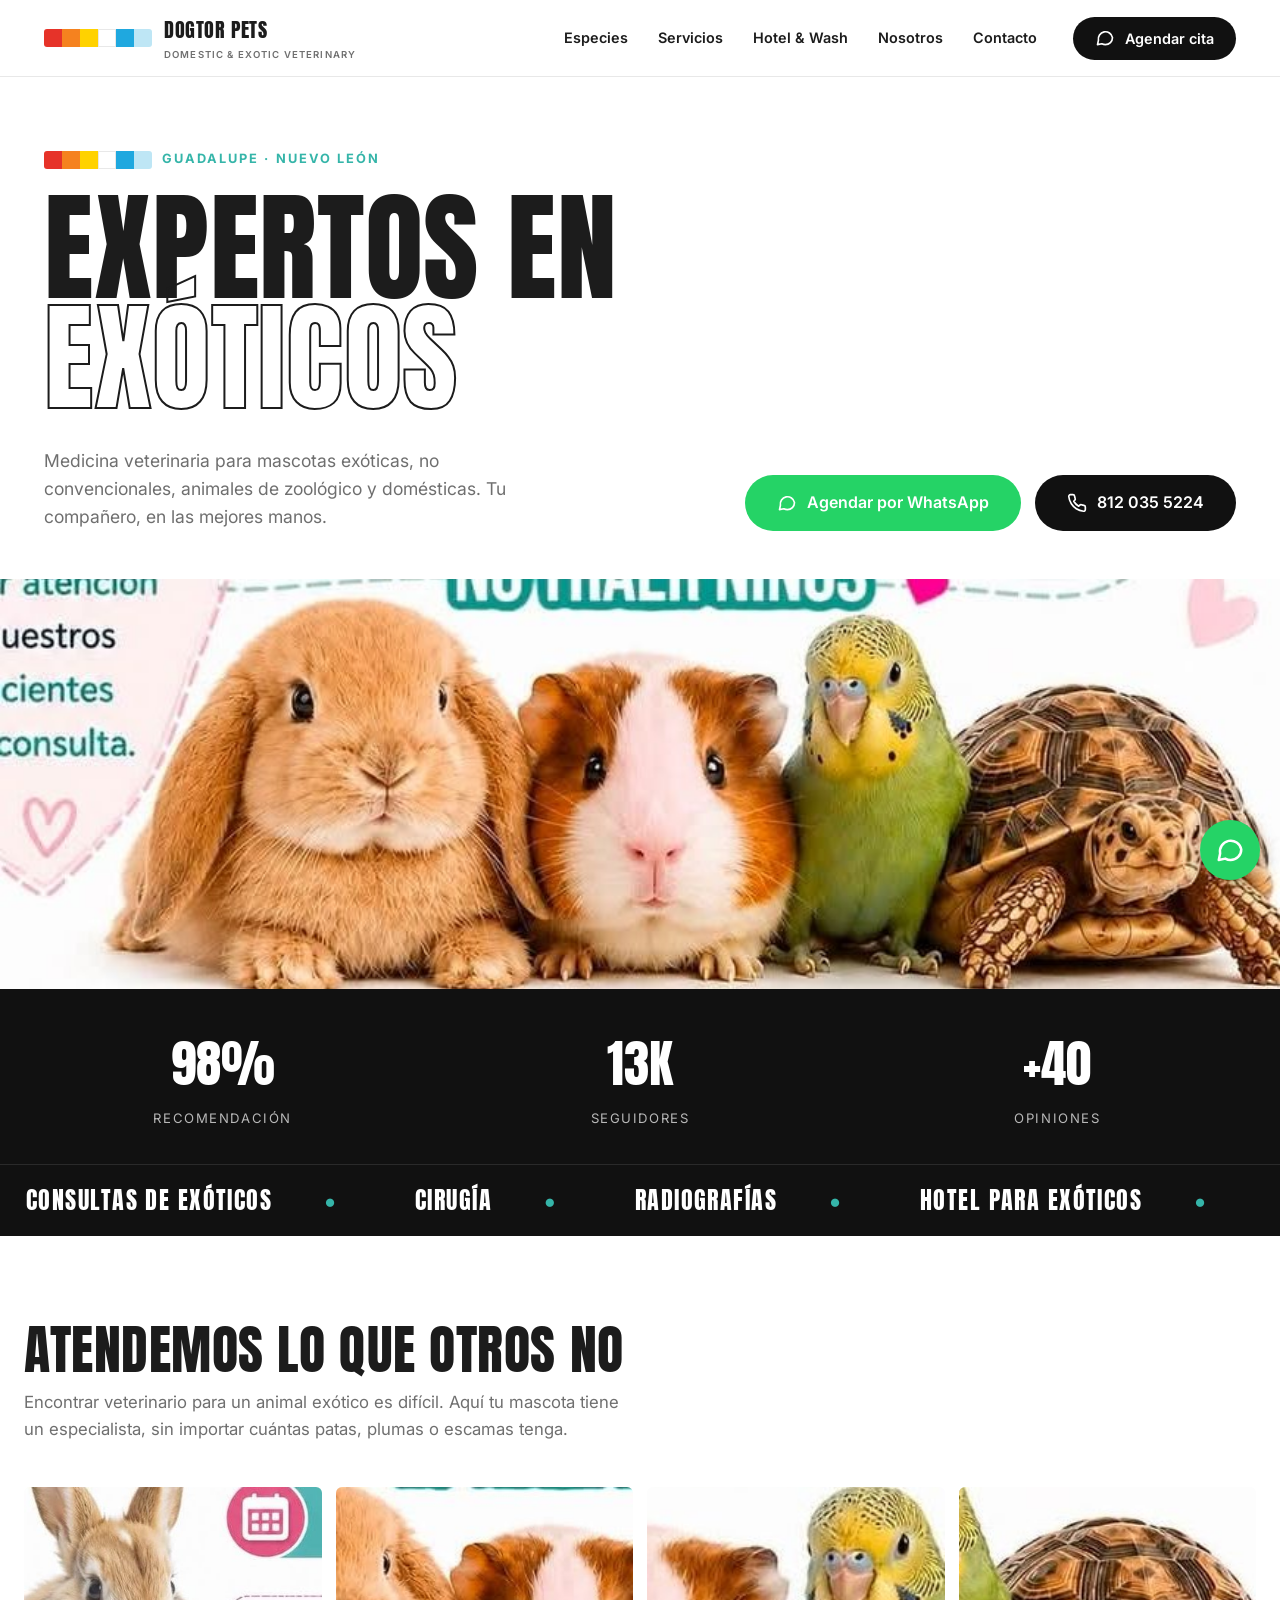
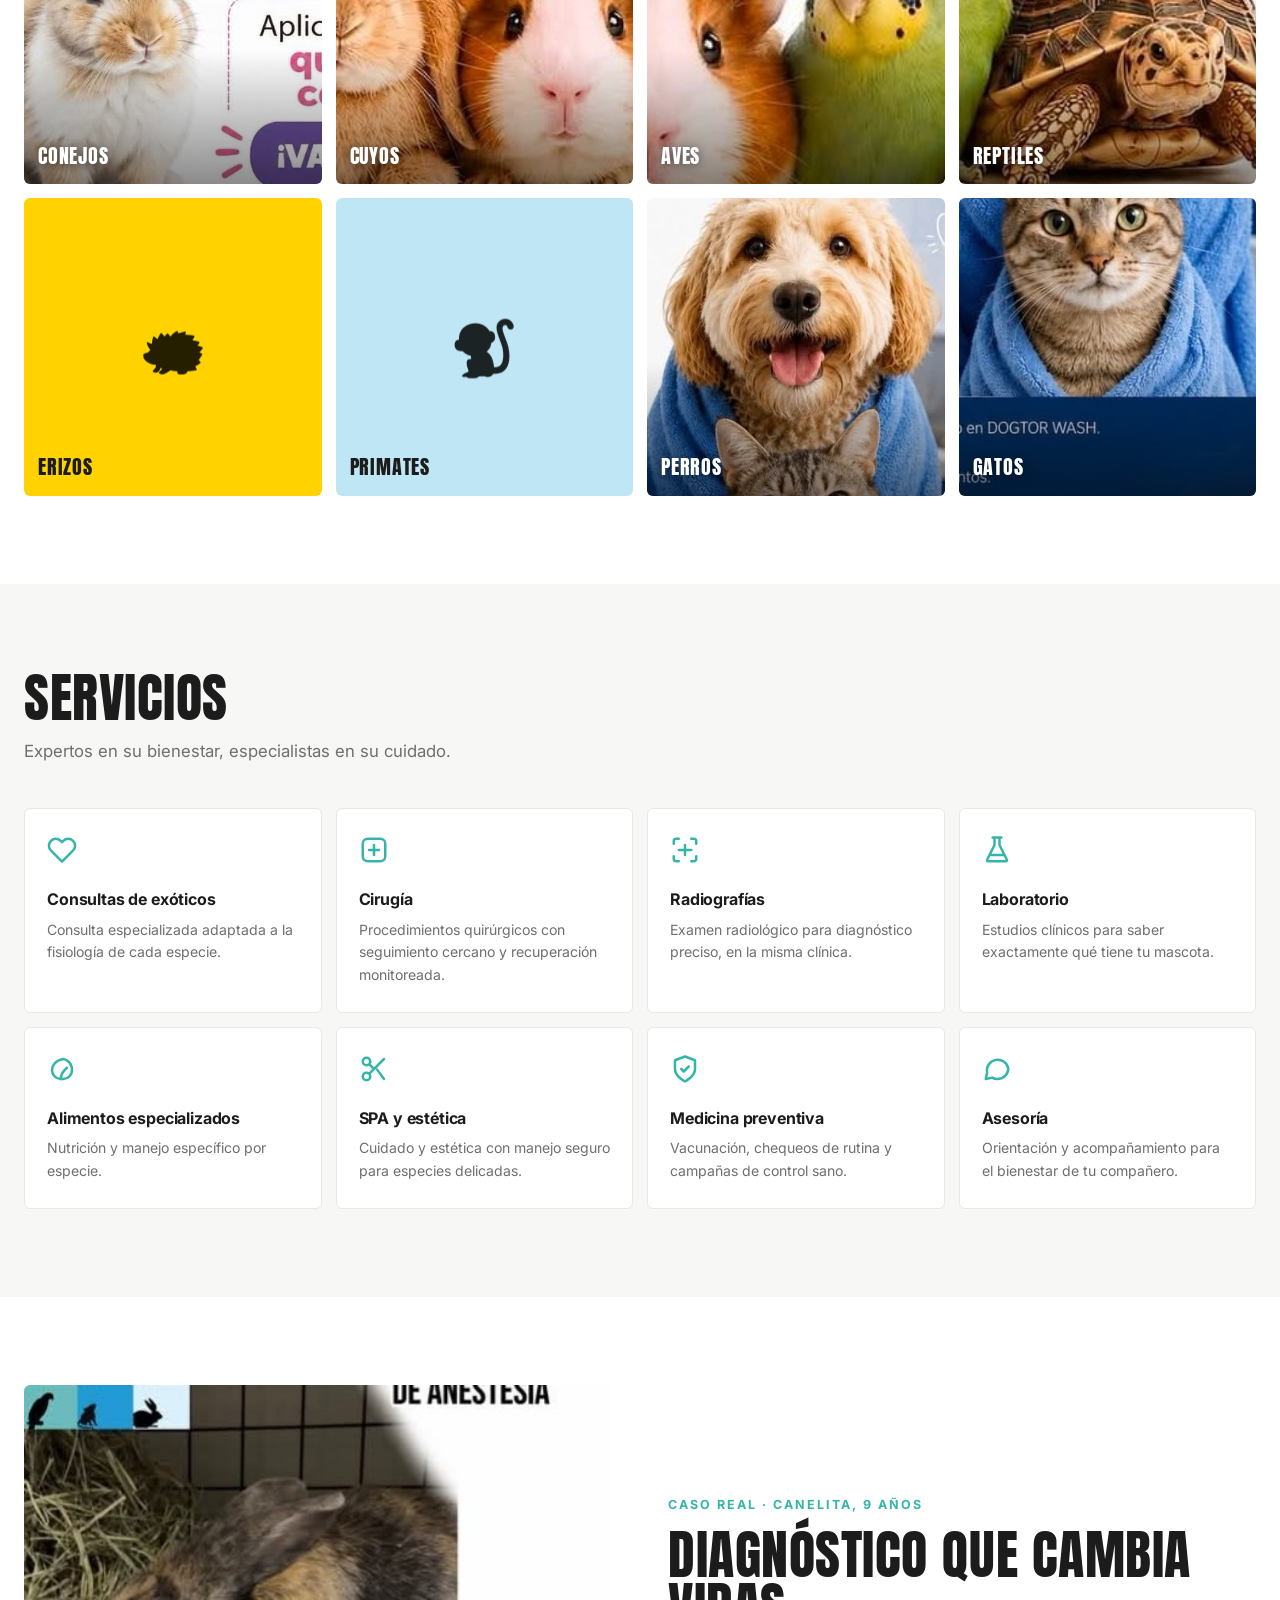
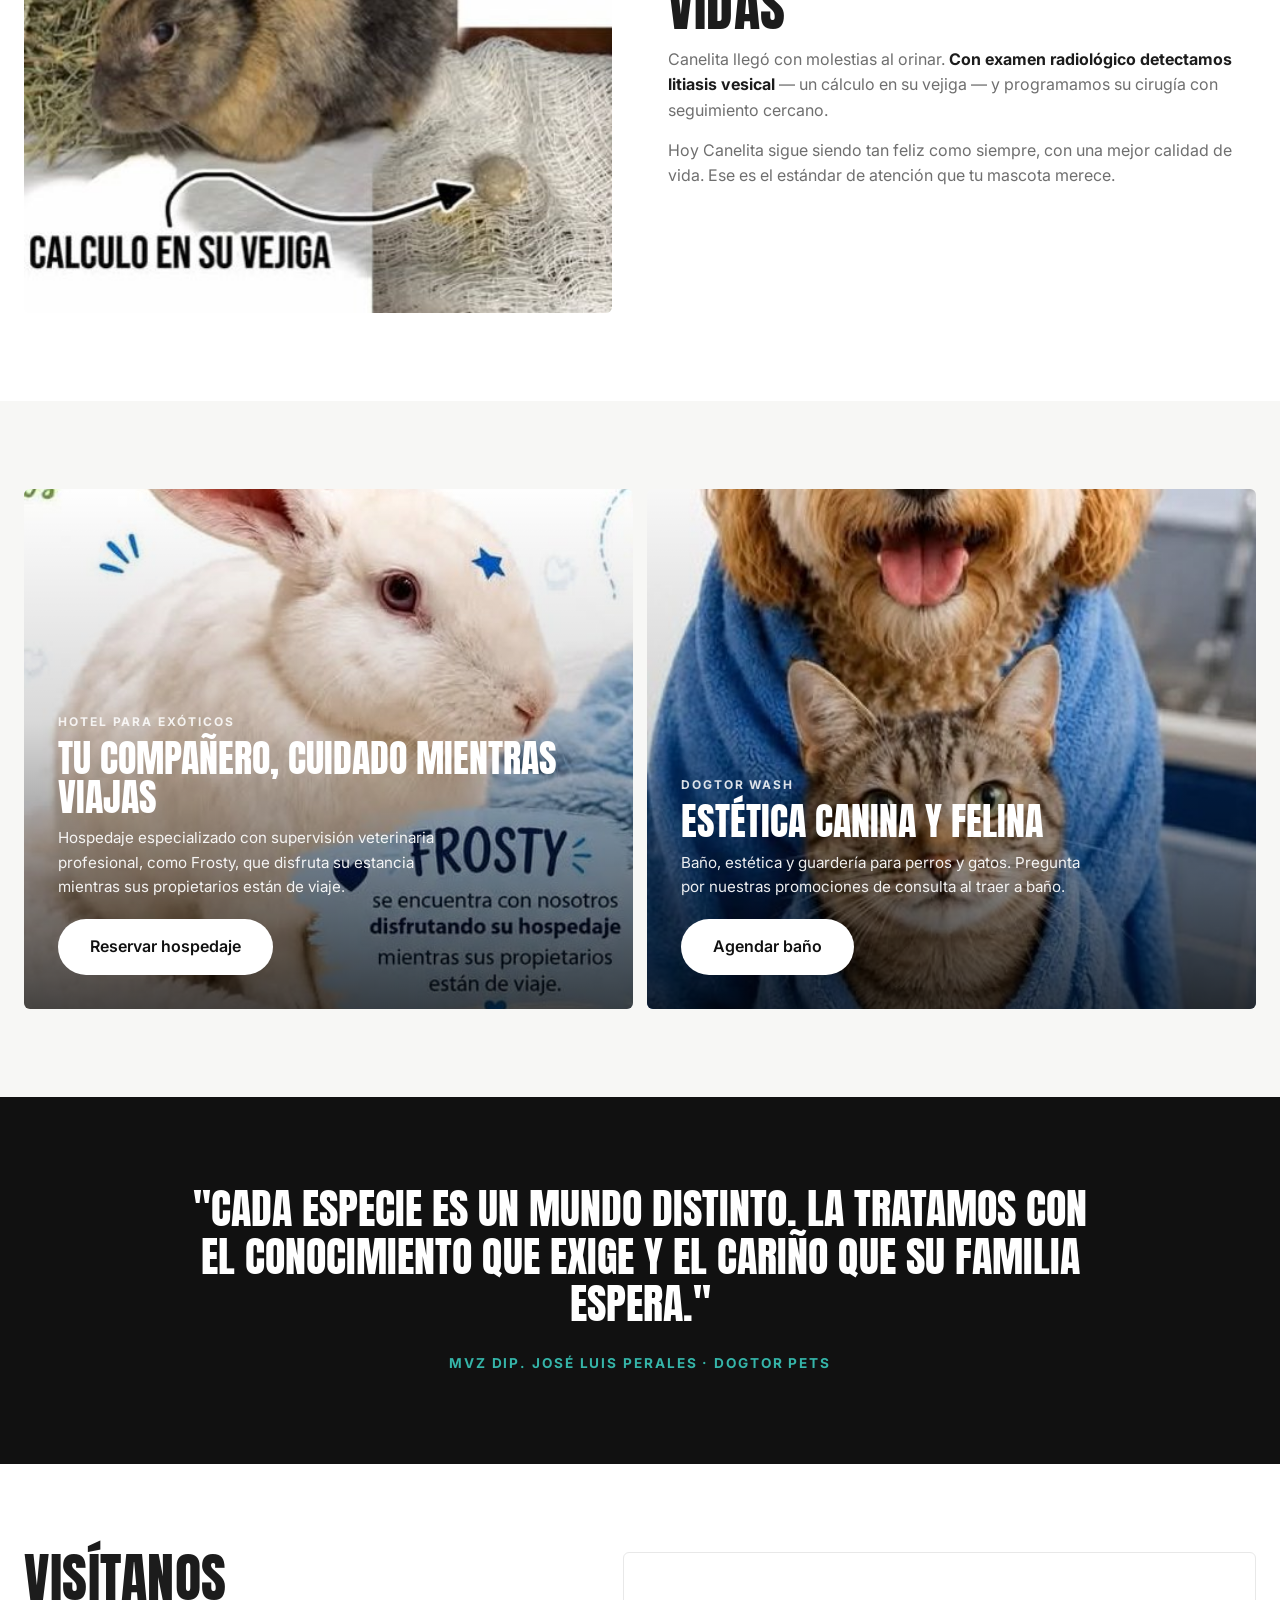
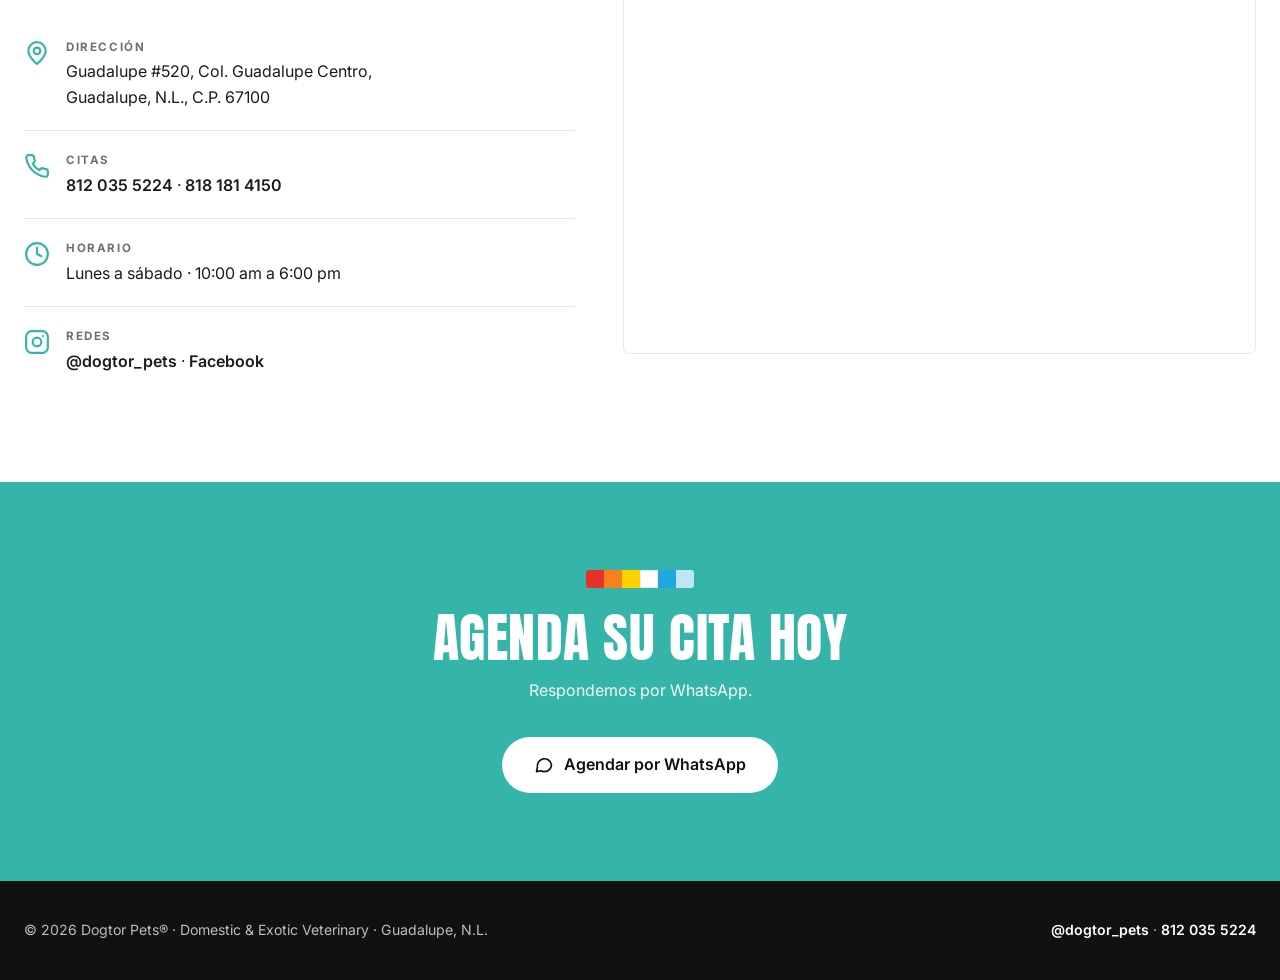
<file: index.html>
<!DOCTYPE html>
<html lang="es">
<head>
<meta charset="UTF-8">
<meta name="viewport" content="width=device-width, initial-scale=1.0">
<title>Dogtor Pets · Veterinaria de mascotas exóticas en Guadalupe, NL</title>
<meta name="description" content="Expertos en mascotas exóticas: consultas, cirugía, radiografías, hotel para exóticos y Dogtor Wash. Guadalupe, N.L. Citas: 812 035 5224.">

<!-- Open Graph: vista previa en WhatsApp/redes -->
<meta property="og:type" content="website">
<meta property="og:title" content="Dogtor Pets · Expertos en mascotas exóticas">
<meta property="og:description" content="Consultas de exóticos, cirugía, radiografías, hotel y SPA. Guadalupe, N.L.">
<meta property="og:url" content="https://demodogtorpets.vercel.app/">
<meta property="og:image" content="https://demodogtorpets.vercel.app/img/og.jpg">
<meta property="og:image:width" content="1200">
<meta property="og:image:height" content="630">
<meta property="og:locale" content="es_MX">

<!-- Favicon -->
<link rel="icon" href="data:image/svg+xml,%3Csvg xmlns='http://www.w3.org/2000/svg' viewBox='0 0 64 64'%3E%3Crect width='64' height='64' rx='14' fill='%2335B5A9'/%3E%3Cg fill='white'%3E%3Cellipse cx='22' cy='22' rx='6' ry='8'/%3E%3Cellipse cx='42' cy='22' rx='6' ry='8'/%3E%3Cellipse cx='13' cy='34' rx='5' ry='6'/%3E%3Cellipse cx='51' cy='34' rx='5' ry='6'/%3E%3Cpath d='M32 32c8 0 14 6 14 12 0 5-4 8-14 8s-14-3-14-8c0-6 6-12 14-12z'/%3E%3C/g%3E%3C/svg%3E">

<link rel="preconnect" href="https://fonts.googleapis.com">
<link rel="preconnect" href="https://fonts.gstatic.com" crossorigin>
<link href="https://fonts.googleapis.com/css2?family=Anton&family=Inter:wght@400;500;600;700&display=swap" rel="stylesheet">
<style>
:root{
  --rojo:#E63329; --naranja:#F5821F; --amarillo:#FFD200;
  --azul:#1FA8DF; --celeste:#BEE6F5;
  --teal:#35B5A9;
  --negro:#111111;
  --tinta:#1c1c1c;
  --gris:#6f6f6f;
  --linea:#e8e8e8;
  --fondo:#FFFFFF;
  --hueso:#F7F7F5;
}
*{margin:0;padding:0;box-sizing:border-box}
html{scroll-behavior:smooth}
@media (prefers-reduced-motion: reduce){
  html{scroll-behavior:auto}
  *,*::before,*::after{animation:none!important;transition:none!important}
}
body{
  font-family:'Inter',system-ui,sans-serif;
  background:var(--fondo);color:var(--tinta);
  line-height:1.6;font-size:16px;
  -webkit-font-smoothing:antialiased;
}
img{display:block;max-width:100%}
a{color:inherit}
:focus-visible{outline:3px solid var(--teal);outline-offset:3px}

.display{
  font-family:'Anton',sans-serif;font-weight:400;
  text-transform:uppercase;line-height:.95;letter-spacing:.01em;
}
h2.display{font-size:clamp(2rem,5vw,3.4rem);margin-bottom:14px}
.sub{color:var(--gris);max-width:56ch;font-size:1.05rem;margin-bottom:44px}

.ico{width:26px;height:26px;stroke:currentColor;fill:none;stroke-width:2;stroke-linecap:round;stroke-linejoin:round;flex:none}

/* Franja de marca */
.franja{display:inline-flex;overflow:hidden;border-radius:3px}
.franja span{width:18px;height:18px}
.franja span:nth-child(1){background:var(--rojo)}
.franja span:nth-child(2){background:var(--naranja)}
.franja span:nth-child(3){background:var(--amarillo)}
.franja span:nth-child(4){background:#fff;border:1px solid var(--linea)}
.franja span:nth-child(5){background:var(--azul)}
.franja span:nth-child(6){background:var(--celeste)}

/* Botones */
.btn{
  display:inline-flex;align-items:center;gap:10px;
  font-weight:600;font-size:1rem;text-decoration:none;
  padding:15px 32px;border-radius:999px;
  transition:transform .15s ease,opacity .15s ease;
}
.btn:hover{transform:scale(1.03)}
.btn-negro{background:var(--negro);color:#fff}
.btn-blanco{background:#fff;color:var(--negro)}
.btn-wa{background:#25D366;color:#fff}
.btn .ico{width:20px;height:20px}

/* Header */
header{
  position:sticky;top:0;z-index:50;
  background:rgba(255,255,255,.96);backdrop-filter:blur(10px);
  border-bottom:1px solid var(--linea);
}
.header-inner{
  max-width:1240px;margin:0 auto;
  display:flex;align-items:center;justify-content:space-between;
  padding:14px 24px;gap:12px;
}
.marca{display:flex;align-items:center;gap:12px;text-decoration:none}
.marca .nombre{font-family:'Anton',sans-serif;font-size:1.25rem;letter-spacing:.03em;text-transform:uppercase}
.marca .tag{font-size:.6rem;font-weight:600;letter-spacing:.12em;color:var(--gris);text-transform:uppercase;display:block;margin-top:1px}
header .btn{padding:10px 22px;font-size:.9rem}

/* Hero */
.hero{max-width:1240px;margin:0 auto;padding:72px 24px 0}
.hero .kicker{
  display:inline-flex;align-items:center;gap:10px;
  font-size:.8rem;font-weight:700;letter-spacing:.16em;text-transform:uppercase;
  color:var(--teal);margin-bottom:22px;
}
.hero h1{
  font-family:'Anton',sans-serif;font-weight:400;text-transform:uppercase;
  font-size:clamp(3rem,10vw,7.5rem);
  line-height:.92;letter-spacing:.005em;
  max-width:12ch;
}
.hero h1 .outline{
  color:transparent;-webkit-text-stroke:2px var(--tinta);
}
.hero .bajo{
  display:flex;align-items:flex-end;justify-content:space-between;
  gap:32px;margin:34px 0 48px;flex-wrap:wrap;
}
.hero .bajo p{max-width:44ch;color:var(--gris);font-size:1.1rem}
.hero-ctas{display:flex;gap:14px;flex-wrap:wrap}

/* Tira fotográfica full-bleed */
.tira{width:100%;overflow:hidden;background:var(--negro)}
.tira img{width:100%;height:clamp(180px,32vw,420px);object-fit:cover;object-position:center}

/* Cinta de datos */
.cinta{background:var(--negro);color:#fff;padding:34px 24px}
.cinta-inner{
  max-width:1240px;margin:0 auto;
  display:grid;grid-template-columns:repeat(3,1fr);gap:20px;text-align:center;
}
.dato .num{font-family:'Anton',sans-serif;font-size:clamp(2rem,4.5vw,3.2rem);display:block}
.dato .lbl{font-size:.82rem;letter-spacing:.12em;text-transform:uppercase;opacity:.7}

section{padding:88px 24px}
.wrap{max-width:1240px;margin:0 auto}

/* Especies: tiles fotográficos */
.grid-esp{display:grid;grid-template-columns:repeat(4,1fr);gap:14px}
.tile{
  position:relative;aspect-ratio:1/1;overflow:hidden;border-radius:6px;
  background:var(--hueso);display:block;
}
.tile img{width:100%;height:100%;object-fit:cover;transition:transform .4s ease}
.tile:hover img{transform:scale(1.06)}
.tile .lbl{
  position:absolute;left:14px;bottom:12px;z-index:2;
  font-family:'Anton',sans-serif;text-transform:uppercase;letter-spacing:.04em;
  color:#fff;font-size:clamp(1rem,1.6vw,1.3rem);
  text-shadow:0 1px 10px rgba(0,0,0,.5);
}
.tile::after{
  content:"";position:absolute;inset:0;
  background:linear-gradient(to top,rgba(0,0,0,.45),transparent 45%);
}
.tile.plano{display:flex;align-items:center;justify-content:center}
.tile.plano::after{display:none}
.tile.plano .lbl{color:var(--tinta);text-shadow:none}
.tile.plano .sil{font-size:3.4rem;filter:brightness(0);opacity:.85}
.t-amarillo{background:var(--amarillo)}
.t-celeste{background:var(--celeste)}

/* Servicios */
.servicios{background:var(--hueso)}
.grid-serv{display:grid;grid-template-columns:repeat(4,1fr);gap:14px}
.serv{
  background:#fff;border:1px solid var(--linea);border-radius:6px;
  padding:26px 22px;transition:border-color .2s ease, transform .2s ease;
}
.serv:hover{border-color:var(--tinta);transform:translateY(-3px)}
.serv .ico{width:30px;height:30px;color:var(--teal);margin-bottom:14px}
.serv h3{font-size:1rem;font-weight:700;margin-bottom:6px;letter-spacing:-.01em}
.serv p{font-size:.88rem;color:var(--gris)}

/* Caso real */
.caso .wrap{
  display:grid;grid-template-columns:1fr 1fr;gap:56px;align-items:center;
}
.caso figure{border-radius:6px;overflow:hidden}
.caso figure img{width:100%;height:100%;object-fit:cover;min-height:380px}
.caso .kicker{
  font-size:.78rem;font-weight:700;letter-spacing:.16em;text-transform:uppercase;
  color:var(--teal);display:block;margin-bottom:14px;
}
.caso p{color:var(--gris);margin-bottom:14px}
.caso p strong{color:var(--tinta)}

/* Hotel + Wash: tarjetas fotográficas */
.duo{display:grid;grid-template-columns:1fr 1fr;gap:14px}
.card-foto{
  position:relative;border-radius:6px;overflow:hidden;
  min-height:520px;display:flex;align-items:flex-end;
  color:#fff;text-decoration:none;
}
.card-foto img{position:absolute;inset:0;width:100%;height:100%;object-fit:cover;transition:transform .5s ease}
.card-foto:hover img{transform:scale(1.04)}
.card-foto::after{
  content:"";position:absolute;inset:0;
  background:linear-gradient(to top,rgba(0,0,0,.72) 0%,rgba(0,0,0,.15) 55%,transparent);
}
.card-foto .contenido{position:relative;z-index:2;padding:34px}
.card-foto .mini{
  font-size:.75rem;font-weight:700;letter-spacing:.16em;text-transform:uppercase;
  opacity:.85;display:block;margin-bottom:8px;
}
.card-foto h3{
  font-family:'Anton',sans-serif;font-weight:400;text-transform:uppercase;
  font-size:clamp(1.6rem,3vw,2.4rem);line-height:1;margin-bottom:10px;
}
.card-foto p{max-width:40ch;opacity:.92;font-size:.95rem;margin-bottom:20px}

/* Doctor */
.doctor{background:var(--negro);color:#fff}
.doctor .wrap{max-width:900px;text-align:center}
.doctor blockquote{
  font-family:'Anton',sans-serif;font-weight:400;text-transform:uppercase;
  font-size:clamp(1.5rem,3.6vw,2.6rem);line-height:1.15;margin-bottom:22px;
}
.doctor cite{
  font-style:normal;font-size:.85rem;letter-spacing:.14em;text-transform:uppercase;
  color:var(--teal);font-weight:700;
}

/* Ubicación */
.ubica .wrap{display:grid;grid-template-columns:1fr 1.15fr;gap:48px;align-items:start}
.info-linea{
  display:flex;gap:16px;align-items:flex-start;
  padding:20px 0;border-bottom:1px solid var(--linea);
}
.info-linea:last-of-type{border-bottom:none}
.info-linea .ico{color:var(--teal);margin-top:2px}
.info-linea strong{
  display:block;font-size:.72rem;font-weight:700;
  text-transform:uppercase;letter-spacing:.14em;color:var(--gris);margin-bottom:3px;
}
.info-linea a{font-weight:600;text-decoration:none}
.info-linea a:hover{text-decoration:underline}
.mapa{border-radius:6px;overflow:hidden;min-height:400px;border:1px solid var(--linea)}
.mapa iframe{width:100%;height:100%;min-height:400px;border:0;display:block}

/* CTA final */
.cta-final{background:var(--teal);color:#fff;text-align:center}
.cta-final h2{color:#fff}
.cta-final p{opacity:.95;margin-bottom:34px}
.cta-final .franja{margin-bottom:24px}

footer{background:var(--negro);color:#bdbdbd;padding:38px 24px;font-size:.88rem}
.foot-inner{
  max-width:1240px;margin:0 auto;
  display:flex;justify-content:space-between;gap:16px;flex-wrap:wrap;align-items:center;
}
footer a{color:#fff;text-decoration:none;font-weight:600}
footer a:hover{color:var(--amarillo)}

@media(max-width:960px){
  .grid-serv{grid-template-columns:1fr 1fr}
  .caso .wrap{grid-template-columns:1fr;gap:28px}
  .duo{grid-template-columns:1fr}
  .card-foto{min-height:420px}
  .ubica .wrap{grid-template-columns:1fr}
}
@media(max-width:620px){
  .grid-esp{grid-template-columns:1fr 1fr}
  .grid-serv{grid-template-columns:1fr}
  .cinta-inner{grid-template-columns:1fr 1fr 1fr;gap:8px}
  section{padding:64px 18px}
  .hero{padding-top:52px}
  .marca .nombre{font-size:1.05rem}
  header .btn span{display:none}
  header .btn{padding:10px 14px}
}

/* ---------- Animaciones ---------- */
.reveal{opacity:0;transform:translateY(28px);transition:opacity .7s ease,transform .7s ease}
.reveal.visto{opacity:1;transform:none}
.reveal-d1{transition-delay:.08s}
.reveal-d2{transition-delay:.16s}
.reveal-d3{transition-delay:.24s}

/* Entrada del hero */
@keyframes subir{from{opacity:0;transform:translateY(30px)}to{opacity:1;transform:none}}
.hero .kicker{animation:subir .6s ease .05s both}
.hero h1{animation:subir .7s ease .15s both}
.hero .bajo{animation:subir .7s ease .3s both}

/* Marquee estilo Nike con perro corriendo */
.marquee{
  background:var(--negro);color:#fff;overflow:hidden;position:relative;
  padding:16px 0;border-top:1px solid #2a2a2a;
}
.marquee-pista{
  display:flex;gap:0;white-space:nowrap;width:max-content;
  animation:desliza 26s linear infinite;
}
.marquee-pista span{
  font-family:'Anton',sans-serif;text-transform:uppercase;
  font-size:clamp(1rem,2.2vw,1.5rem);letter-spacing:.06em;
  padding:0 26px;display:inline-flex;align-items:center;gap:26px;
}
.marquee-pista .punto{color:var(--teal);font-size:.8em}
@keyframes desliza{from{transform:translateX(0)}to{transform:translateX(-50%)}}
.marquee:hover .marquee-pista{animation-play-state:paused}

.perro{
  position:absolute;bottom:8px;left:-12%;z-index:3;
  font-size:2rem;pointer-events:none;
  filter:brightness(10);
  transform:scaleX(-1);
  animation:corre 13s linear infinite;
}
.perro i{display:inline-block;font-style:normal;animation:trota .35s ease-in-out infinite alternate}
@keyframes corre{from{left:-12%}to{left:112%}}
@keyframes trota{from{transform:translateY(0) rotate(-3deg)}to{transform:translateY(-5px) rotate(3deg)}}

@media (prefers-reduced-motion: reduce){
  .reveal{opacity:1;transform:none}
  .hero .kicker,.hero h1,.hero .bajo{animation:none}
  .marquee-pista{animation:none}
  .perro{display:none}
}


/* ---------- Navegación ---------- */
nav.principal{display:flex;gap:26px;align-items:center;margin-left:auto;margin-right:22px}
nav.principal a{
  text-decoration:none;font-weight:600;font-size:.9rem;color:var(--tinta);
  padding:6px 2px;border-bottom:2px solid transparent;
  transition:border-color .15s ease;white-space:nowrap;
}
nav.principal a:hover{border-color:var(--teal)}
@media(max-width:860px){
  nav.principal{
    position:fixed;left:0;right:0;top:61px;z-index:49;
    background:#fff;border-bottom:1px solid var(--linea);
    padding:10px 18px;margin:0;gap:20px;
    overflow-x:auto;-webkit-overflow-scrolling:touch;
  }
  body{padding-top:0}
  main{margin-top:46px}
}

/* ---------- WhatsApp flotante ---------- */
.wa-flotante{
  position:fixed;right:20px;bottom:20px;z-index:60;
  width:60px;height:60px;border-radius:50%;
  background:#25D366;display:flex;align-items:center;justify-content:center;
  box-shadow:0 6px 20px rgba(0,0,0,.28);
  transition:transform .15s ease;
}
.wa-flotante:hover{transform:scale(1.08)}
.wa-flotante .ico{width:30px;height:30px;stroke:#fff}
@media(max-width:620px){.wa-flotante{width:54px;height:54px;right:14px;bottom:14px}}

</style>
</head>
<body>

<header>
  <div class="header-inner">
    <a class="marca" href="#inicio" aria-label="Dogtor Pets, inicio">
      <span class="franja" aria-hidden="true"><span></span><span></span><span></span><span></span><span></span><span></span></span>
      <span>
        <span class="nombre">Dogtor Pets</span>
        <span class="tag">Domestic &amp; Exotic Veterinary</span>
      </span>
    </a>
    <nav class="principal" aria-label="Navegación principal">
      <a href="#especies">Especies</a>
      <a href="#servicios">Servicios</a>
      <a href="#hotel">Hotel &amp; Wash</a>
      <a href="#nosotros">Nosotros</a>
      <a href="#contacto">Contacto</a>
    </nav>
    <a class="btn btn-negro" href="https://wa.me/528120355224?text=Hola%2C%20quiero%20agendar%20una%20cita%20para%20mi%20mascota" target="_blank" rel="noopener">
      <svg class="ico" viewBox="0 0 24 24"><path d="M21 11.5a8.5 8.5 0 0 1-8.5 8.5c-1.5 0-3-.4-4.3-1.1L3 20l1.1-5.2A8.5 8.5 0 1 1 21 11.5z"/></svg>
      <span>Agendar cita</span>
    </a>
  </div>
</header>

<main id="inicio">

  <!-- HERO -->
  <div class="hero">
    <span class="kicker">
      <span class="franja" aria-hidden="true"><span></span><span></span><span></span><span></span><span></span><span></span></span>
      Guadalupe · Nuevo León
    </span>
    <h1>Expertos en <span class="outline">exóticos</span></h1>
    <div class="bajo">
      <p>Medicina veterinaria para mascotas exóticas, no convencionales, animales de zoológico y domésticas. Tu compañero, en las mejores manos.</p>
      <div class="hero-ctas">
        <a class="btn btn-wa" href="https://wa.me/528120355224?text=Hola%2C%20quiero%20agendar%20una%20cita" target="_blank" rel="noopener">
          <svg class="ico" viewBox="0 0 24 24"><path d="M21 11.5a8.5 8.5 0 0 1-8.5 8.5c-1.5 0-3-.4-4.3-1.1L3 20l1.1-5.2A8.5 8.5 0 1 1 21 11.5z"/></svg>
          Agendar por WhatsApp
        </a>
        <a class="btn btn-negro" href="tel:+528120355224">
          <svg class="ico" viewBox="0 0 24 24"><path d="M22 16.92v3a2 2 0 0 1-2.18 2 19.79 19.79 0 0 1-8.63-3.07 19.5 19.5 0 0 1-6-6A19.79 19.79 0 0 1 2.12 4.18 2 2 0 0 1 4.11 2h3a2 2 0 0 1 2 1.72c.13.96.36 1.9.7 2.81a2 2 0 0 1-.45 2.11L8.09 9.91a16 16 0 0 0 6 6l1.27-1.27a2 2 0 0 1 2.11-.45c.91.34 1.85.57 2.81.7A2 2 0 0 1 22 16.92z"/></svg>
          812 035 5224
        </a>
      </div>
    </div>
  </div>

  <!-- TIRA FOTOGRÁFICA -->
  <div class="tira" aria-label="Pacientes de Dogtor Pets">
    <img src="img/trio.jpg" alt="Conejo, cuyo, perico australiano y tortuga: pacientes de Dogtor Pets">
  </div>

  <!-- CINTA -->
  <div class="cinta">
    <div class="cinta-inner">
      <div class="dato"><span class="num" data-cuenta="98" data-sufijo="%">0%</span><span class="lbl">Recomendación</span></div>
      <div class="dato"><span class="num" data-cuenta="13" data-sufijo="K">0K</span><span class="lbl">Seguidores</span></div>
      <div class="dato"><span class="num" data-cuenta="40" data-prefijo="+">+0</span><span class="lbl">Opiniones</span></div>
    </div>
  </div>


  <!-- MARQUEE -->
  <div class="marquee" aria-hidden="true">
    <div class="marquee-pista">
      <span>Consultas de exóticos <span class="punto">●</span></span>
      <span>Cirugía <span class="punto">●</span></span>
      <span>Radiografías <span class="punto">●</span></span>
      <span>Hotel para exóticos <span class="punto">●</span></span>
      <span>Dogtor Wash <span class="punto">●</span></span>
      <span>Laboratorio <span class="punto">●</span></span>
      <span>Consultas de exóticos <span class="punto">●</span></span>
      <span>Cirugía <span class="punto">●</span></span>
      <span>Radiografías <span class="punto">●</span></span>
      <span>Hotel para exóticos <span class="punto">●</span></span>
      <span>Dogtor Wash <span class="punto">●</span></span>
      <span>Laboratorio <span class="punto">●</span></span>
    </div>
    <span class="perro"><i>🐕</i></span>
  </div>

  <!-- ESPECIES -->
  <section id="especies">
    <div class="wrap">
      <h2 class="display">Atendemos lo que otros no</h2>
      <p class="sub">Encontrar veterinario para un animal exótico es difícil. Aquí tu mascota tiene un especialista, sin importar cuántas patas, plumas o escamas tenga.</p>
      <div class="grid-esp">
        <div class="tile reveal"><img src="img/esp_conejo.jpg" alt="Conejo" loading="lazy"><span class="lbl">Conejos</span></div>
        <div class="tile reveal"><img src="img/esp_cuyo.jpg" alt="Cuyo" loading="lazy"><span class="lbl">Cuyos</span></div>
        <div class="tile reveal"><img src="img/esp_perico.jpg" alt="Perico australiano" loading="lazy"><span class="lbl">Aves</span></div>
        <div class="tile reveal"><img src="img/esp_tortuga.jpg" alt="Tortuga" loading="lazy"><span class="lbl">Reptiles</span></div>
        <div class="tile reveal plano t-amarillo"><span class="sil" aria-hidden="true">🦔</span><span class="lbl">Erizos</span></div>
        <div class="tile reveal plano t-celeste"><span class="sil" aria-hidden="true">🐒</span><span class="lbl">Primates</span></div>
        <div class="tile reveal"><img src="img/esp_perro.jpg" alt="Perro" loading="lazy"><span class="lbl">Perros</span></div>
        <div class="tile reveal"><img src="img/esp_gato.jpg" alt="Gato" loading="lazy"><span class="lbl">Gatos</span></div>
      </div>
    </div>
  </section>

  <!-- SERVICIOS -->
  <section id="servicios" class="servicios">
    <div class="wrap">
      <h2 class="display">Servicios</h2>
      <p class="sub">Expertos en su bienestar, especialistas en su cuidado.</p>
      <div class="grid-serv">
        <div class="serv reveal">
          <svg class="ico" viewBox="0 0 24 24"><path d="M20.84 4.61a5.5 5.5 0 0 0-7.78 0L12 5.67l-1.06-1.06a5.5 5.5 0 0 0-7.78 7.78l1.06 1.06L12 21.23l7.78-7.78 1.06-1.06a5.5 5.5 0 0 0 0-7.78z"/></svg>
          <h3>Consultas de exóticos</h3><p>Consulta especializada adaptada a la fisiología de cada especie.</p>
        </div>
        <div class="serv reveal">
          <svg class="ico" viewBox="0 0 24 24"><rect x="3" y="3" width="18" height="18" rx="4"/><path d="M12 8v8M8 12h8"/></svg>
          <h3>Cirugía</h3><p>Procedimientos quirúrgicos con seguimiento cercano y recuperación monitoreada.</p>
        </div>
        <div class="serv reveal">
          <svg class="ico" viewBox="0 0 24 24"><path d="M3 7V5a2 2 0 0 1 2-2h2M17 3h2a2 2 0 0 1 2 2v2M21 17v2a2 2 0 0 1-2 2h-2M7 21H5a2 2 0 0 1-2-2v-2M7 12h10M12 8v8"/></svg>
          <h3>Radiografías</h3><p>Examen radiológico para diagnóstico preciso, en la misma clínica.</p>
        </div>
        <div class="serv reveal">
          <svg class="ico" viewBox="0 0 24 24"><path d="M10 2v6L4 20a1 1 0 0 0 1 1h14a1 1 0 0 0 1-1L14 8V2M8.5 2h7M7 16h10"/></svg>
          <h3>Laboratorio</h3><p>Estudios clínicos para saber exactamente qué tiene tu mascota.</p>
        </div>
        <div class="serv reveal">
          <svg class="ico" viewBox="0 0 24 24"><path d="M11 20A7 7 0 0 1 4 13c0-4 3-8 9-9 0 0 7 1 7 9a7 7 0 0 1-7 7h-2z"/><path d="M11 20c0-3 1.5-6 5-9"/></svg>
          <h3>Alimentos especializados</h3><p>Nutrición y manejo específico por especie.</p>
        </div>
        <div class="serv reveal">
          <svg class="ico" viewBox="0 0 24 24"><circle cx="6" cy="6" r="3"/><circle cx="6" cy="18" r="3"/><path d="M20 4 8.5 15.5M14.5 12.5 20 20M8.5 8.5l3.5 3.5"/></svg>
          <h3>SPA y estética</h3><p>Cuidado y estética con manejo seguro para especies delicadas.</p>
        </div>
        <div class="serv reveal">
          <svg class="ico" viewBox="0 0 24 24"><path d="M12 22s8-4 8-10V5l-8-3-8 3v7c0 6 8 10 8 10z"/><path d="M9 12l2 2 4-4"/></svg>
          <h3>Medicina preventiva</h3><p>Vacunación, chequeos de rutina y campañas de control sano.</p>
        </div>
        <div class="serv reveal">
          <svg class="ico" viewBox="0 0 24 24"><path d="M21 11.5a8.5 8.5 0 0 1-8.5 8.5c-1.5 0-3-.4-4.3-1.1L3 20l1.1-5.2A8.5 8.5 0 1 1 21 11.5z"/></svg>
          <h3>Asesoría</h3><p>Orientación y acompañamiento para el bienestar de tu compañero.</p>
        </div>
      </div>
    </div>
  </section>

  <!-- CASO REAL -->
  <section id="nosotros" class="caso reveal">
    <div class="wrap">
      <figure><img src="img/canela.jpg" alt="Canelita, coneja de 9 años, recuperándose tras su cirugía" loading="lazy"></figure>
      <div>
        <span class="kicker">Caso real · Canelita, 9 años</span>
        <h2 class="display">Diagnóstico que cambia vidas</h2>
        <p>Canelita llegó con molestias al orinar. <strong>Con examen radiológico detectamos litiasis vesical</strong> — un cálculo en su vejiga — y programamos su cirugía con seguimiento cercano.</p>
        <p>Hoy Canelita sigue siendo tan feliz como siempre, con una mejor calidad de vida. Ese es el estándar de atención que tu mascota merece.</p>
      </div>
    </div>
  </section>

  <!-- HOTEL + WASH -->
  <section id="hotel" class="servicios">
    <div class="wrap duo">
      <a class="card-foto reveal" href="https://wa.me/528120355224?text=Hola%2C%20quiero%20informaci%C3%B3n%20del%20hotel%20para%20mascotas%20ex%C3%B3ticas" target="_blank" rel="noopener">
        <img src="img/frosty.jpg" alt="Frosty, conejo hospedado en el hotel para mascotas exóticas" loading="lazy">
        <div class="contenido">
          <span class="mini">Hotel para exóticos</span>
          <h3>Tu compañero, cuidado mientras viajas</h3>
          <p>Hospedaje especializado con supervisión veterinaria profesional, como Frosty, que disfruta su estancia mientras sus propietarios están de viaje.</p>
          <span class="btn btn-blanco">Reservar hospedaje</span>
        </div>
      </a>
      <a class="card-foto reveal" href="https://wa.me/528120355224?text=Hola%2C%20quiero%20informaci%C3%B3n%20de%20Dogtor%20Wash" target="_blank" rel="noopener">
        <img src="img/wash.jpg" alt="Perro y gato después de su baño en Dogtor Wash" loading="lazy">
        <div class="contenido">
          <span class="mini">Dogtor Wash</span>
          <h3>Estética canina y felina</h3>
          <p>Baño, estética y guardería para perros y gatos. Pregunta por nuestras promociones de consulta al traer a baño.</p>
          <span class="btn btn-blanco">Agendar baño</span>
        </div>
      </a>
    </div>
  </section>

  <!-- DOCTOR -->
  <section class="doctor reveal">
    <div class="wrap">
      <blockquote>"Cada especie es un mundo distinto. La tratamos con el conocimiento que exige y el cariño que su familia espera."</blockquote>
      <cite>MVZ Dip. José Luis Perales · Dogtor Pets</cite>
    </div>
  </section>

  <!-- UBICACIÓN -->
  <section id="contacto" class="ubica">
    <div class="wrap">
      <div>
        <h2 class="display">Visítanos</h2>
        <div class="info-linea">
          <svg class="ico" viewBox="0 0 24 24"><path d="M20 10c0 6-8 12-8 12s-8-6-8-12a8 8 0 0 1 16 0z"/><circle cx="12" cy="10" r="3"/></svg>
          <div><strong>Dirección</strong>Guadalupe #520, Col. Guadalupe Centro,<br>Guadalupe, N.L., C.P. 67100</div>
        </div>
        <div class="info-linea">
          <svg class="ico" viewBox="0 0 24 24"><path d="M22 16.92v3a2 2 0 0 1-2.18 2 19.79 19.79 0 0 1-8.63-3.07 19.5 19.5 0 0 1-6-6A19.79 19.79 0 0 1 2.12 4.18 2 2 0 0 1 4.11 2h3a2 2 0 0 1 2 1.72c.13.96.36 1.9.7 2.81a2 2 0 0 1-.45 2.11L8.09 9.91a16 16 0 0 0 6 6l1.27-1.27a2 2 0 0 1 2.11-.45c.91.34 1.85.57 2.81.7A2 2 0 0 1 22 16.92z"/></svg>
          <div><strong>Citas</strong><a href="tel:+528120355224">812 035 5224</a> · <a href="tel:+528181814150">818 181 4150</a></div>
        </div>
        <div class="info-linea">
          <svg class="ico" viewBox="0 0 24 24"><circle cx="12" cy="12" r="10"/><path d="M12 6v6l4 2"/></svg>
          <div><strong>Horario</strong>Lunes a sábado · 10:00 am a 6:00 pm</div>
        </div>
        <div class="info-linea">
          <svg class="ico" viewBox="0 0 24 24"><rect x="2" y="2" width="20" height="20" rx="5"/><circle cx="12" cy="12" r="4"/><circle cx="17.5" cy="6.5" r="1" fill="currentColor" stroke="none"/></svg>
          <div><strong>Redes</strong><a href="https://instagram.com/dogtor_pets" target="_blank" rel="noopener">@dogtor_pets</a> · <a href="https://www.facebook.com/DogtorJoseLuisPerales" target="_blank" rel="noopener">Facebook</a></div>
        </div>
      </div>
      <div class="mapa">
        <iframe
          title="Mapa de ubicación de Dogtor Pets"
          src="https://www.google.com/maps?q=Guadalupe+520,+Guadalupe+Centro,+Guadalupe,+Nuevo+Leon+67100&output=embed"
          loading="lazy" referrerpolicy="no-referrer-when-downgrade"></iframe>
      </div>
    </div>
  </section>

  <!-- CTA FINAL -->
  <section class="cta-final">
    <div class="wrap">
      <div class="franja" aria-hidden="true"><span></span><span></span><span></span><span></span><span></span><span></span></div>
      <h2 class="display">Agenda su cita hoy</h2>
      <p>Respondemos por WhatsApp.</p>
      <a class="btn btn-blanco" href="https://wa.me/528120355224?text=Hola%2C%20quiero%20agendar%20una%20cita%20para%20mi%20mascota" target="_blank" rel="noopener">
        <svg class="ico" viewBox="0 0 24 24"><path d="M21 11.5a8.5 8.5 0 0 1-8.5 8.5c-1.5 0-3-.4-4.3-1.1L3 20l1.1-5.2A8.5 8.5 0 1 1 21 11.5z"/></svg>
        Agendar por WhatsApp
      </a>
    </div>
  </section>

</main>

<footer>
  <div class="foot-inner">
    <span>© 2026 Dogtor Pets® · Domestic &amp; Exotic Veterinary · Guadalupe, N.L.</span>
    <span><a href="https://instagram.com/dogtor_pets" target="_blank" rel="noopener">@dogtor_pets</a> · <a href="tel:+528120355224">812 035 5224</a></span>
  </div>
</footer>



<a class="wa-flotante" href="https://wa.me/528120355224?text=Hola%2C%20quiero%20agendar%20una%20cita%20para%20mi%20mascota" target="_blank" rel="noopener" aria-label="Escríbenos por WhatsApp">
  <svg class="ico" viewBox="0 0 24 24" fill="none" stroke-width="2" stroke-linecap="round" stroke-linejoin="round"><path d="M21 11.5a8.5 8.5 0 0 1-8.5 8.5c-1.5 0-3-.4-4.3-1.1L3 20l1.1-5.2A8.5 8.5 0 1 1 21 11.5z"/></svg>
</a>

<script>
(function(){
  var reduce = window.matchMedia('(prefers-reduced-motion: reduce)').matches;

  // Reveals al hacer scroll
  var els = document.querySelectorAll('.reveal');
  if (reduce || !('IntersectionObserver' in window)) {
    els.forEach(function(e){ e.classList.add('visto'); });
  } else {
    var io = new IntersectionObserver(function(entries){
      entries.forEach(function(en){
        if (en.isIntersecting){ en.target.classList.add('visto'); io.unobserve(en.target); }
      });
    }, {threshold:.15});
    els.forEach(function(e){ io.observe(e); });
  }

  // Contadores
  var nums = document.querySelectorAll('[data-cuenta]');
  function anima(el){
    var fin = parseInt(el.dataset.cuenta,10),
        pre = el.dataset.prefijo||'', suf = el.dataset.sufijo||'',
        t0 = null, dur = 1200;
    function paso(t){
      if(!t0) t0=t;
      var p = Math.min((t-t0)/dur,1);
      p = 1-Math.pow(1-p,3); // ease-out
      el.textContent = pre + Math.round(fin*p) + suf;
      if(p<1) requestAnimationFrame(paso);
    }
    requestAnimationFrame(paso);
  }
  if (reduce || !('IntersectionObserver' in window)) {
    nums.forEach(function(el){ el.textContent=(el.dataset.prefijo||'')+el.dataset.cuenta+(el.dataset.sufijo||''); });
  } else {
    var io2 = new IntersectionObserver(function(entries){
      entries.forEach(function(en){
        if (en.isIntersecting){ anima(en.target); io2.unobserve(en.target); }
      });
    }, {threshold:.6});
    nums.forEach(function(el){ io2.observe(el); });
  }
})();
</script>

</body>
</html>
</file>
